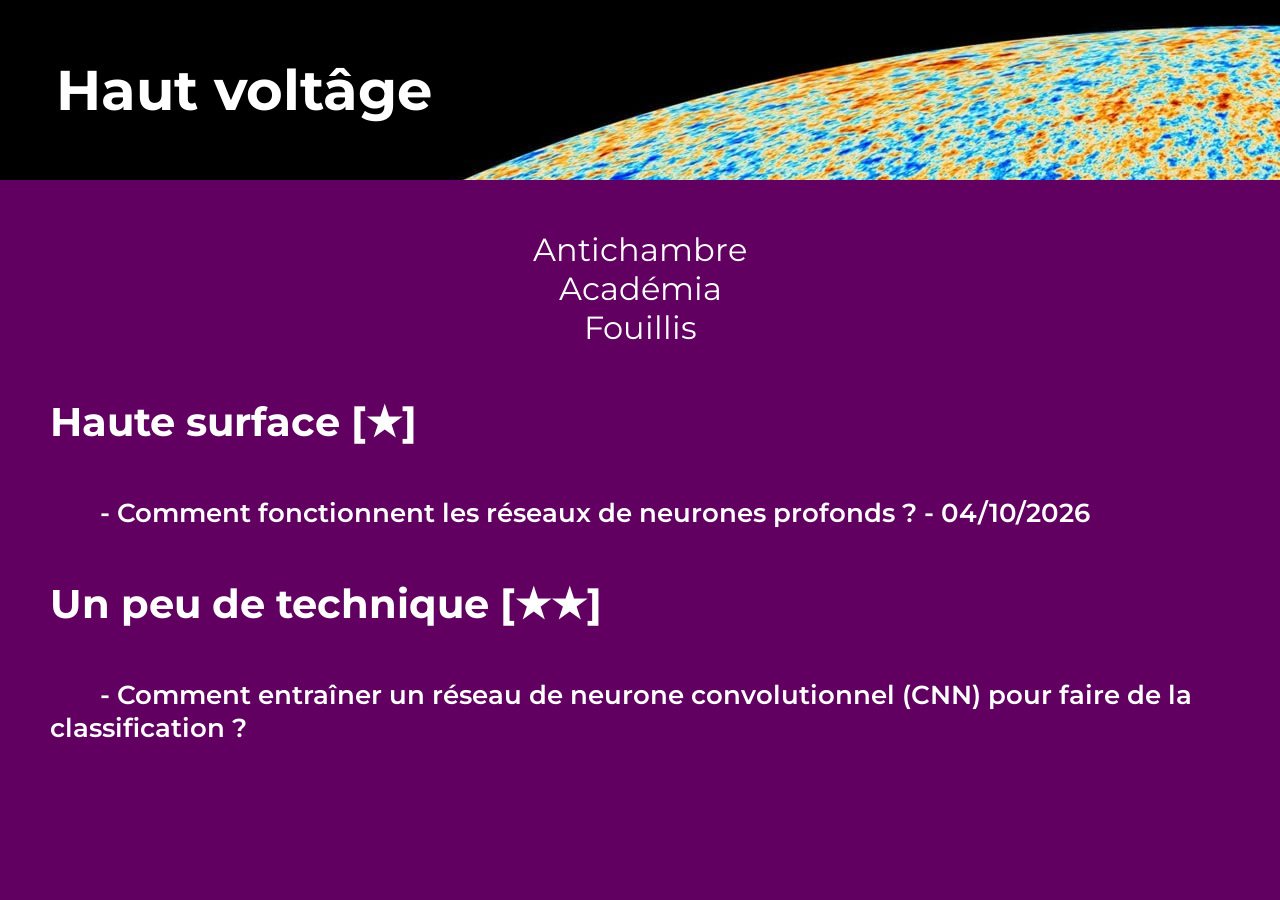
<file: tutos/tuto.html>
<!DOCTYPE html>
<html lang="fr">
    <head>
        <meta charset="UTF-8">
        <meta name="viewport" content="width=device-width, initial-scale=1.0">
        <title>site web des mondes</title>
        <link rel="stylesheet" href="../style.css">
        <link rel="preconnect" href="https://fonts.googleapis.com">
        <link rel="preconnect" href="https://fonts.gstatic.com" crossorigin>
        <link href="https://fonts.googleapis.com/css2?family=Montserrat:ital,wght@0,100..900;1,100..900&family=Roboto:ital,wght@0,100..900;1,100..900&display=swap" rel="stylesheet">
        <link href="https://fonts.googleapis.com/css2?family=Manrope:wght@200..800&family=Montserrat:ital,wght@0,100..900;1,100..900&family=Roboto:ital,wght@0,100..900;1,100..900&display=swap" rel="stylesheet">
        <link rel="icon" type="image/png" href="../images/logo.png">
    </head>
    <body>
        <header>
                <h1 class="exotic"><a class="lien-titre" href="../index.html"> Haut voltâge  </a> </h1>
        </header>

        <nav>
            <a class="lien-1" href="../index.html"> Antichambre </a> 
            <a class="lien-1" href="../academia/academia.html"> Académia </a>
            <a class="lien-1" href="../perso/perso.html"> Fouillis </a>
        </nav>

        <h2>Haute surface [★] </h2>
            
            <h3  class="h3_2"><a class="lien-3" href="nn/nn.html" style="text-decoration: none;"> - Comment fonctionnent les réseaux de neurones profonds ? - 04/10/2026 </a> </h3>
        
        <h2>Un peu de technique [★★] </h2>

            <h3><a class="lien-3" href="nn/cnn.html" style="text-decoration: none;"> - Comment entraîner un réseau de neurone convolutionnel (CNN) pour faire de la classification ?  </a></h3>
    </body>
</file>
<file: style.css>
* {
    margin : 0;
    padding: 0;
    box-sizing: border-box;
}

html {
    width: 100% !important;
    max-width: 100vw !important;
    margin: 0 !important;
    padding: 0 !important;
    overflow-x: clip !important;
}

body{
    background:linear-gradient(#610061,#610061);
}

nav{
    display: flex;
    flex-direction: column;
    align-items: center;
}

.defiler {
    display: block;
    max-width: 100%;
    overflow-x: auto;
    overflow-y: hidden;
    color:white;
    text-align: justify;
    font-family: "Montserrat", sans-serif;
}

.defiler .katex-display {
    margin: 0;
    overflow: visible;
    text-align: left;
}

.aide{
    font-size: 50%;
}
p{
    color:white;
    text-align: justify;
    font-family: "Montserrat", sans-serif;
    font-optical-sizing: auto;
    font-style: normal;
    font-size: 1.2em;
    margin:4%;
    width: auto;
    padding: 50px;
    border-radius: 2%;
}

.p_article{
    color:white;
    text-align: justify;
    font-family: "Montserrat", sans-serif;
    font-optical-sizing: auto;
    font-style: normal;
    font-size: 1.2em;
    width: auto;
    padding: 10px;
    border-radius: 2%;
}

.p2{
    color:white;
    text-align: justify;
    font-family: "Montserrat", sans-serif;
    font-optical-sizing: auto;
    font-style: normal;
    font-size: 1.2em;
    margin-right:50px;
    border-radius: 2%;
}

h1{
    color: white;
    font-family: "Montserrat", sans-serif;
    font-optical-sizing: auto;
    font-style: normal;
    font-size: 3.5em;
    margin-bottom:50px;
}

h2{
    color:white;
    font-family: "Montserrat", sans-serif;
    font-optical-sizing: auto;
    font-style: normal;
    font-size: 2.5em;
    margin:50px;
}

h3{
    color:white;
    font-family: "Montserrat", sans-serif;
    font-optical-sizing: auto;
    font-style: normal;
    font-size: 1.5em;
    margin:50px;
}
.h3_2{
    color:white;
    font-family: "Montserrat", sans-serif;
    font-optical-sizing: auto;
    font-style: normal;
    font-size: 1.5em;
    margin:50px;
}


h4{
    color:white;
    font-family: "Montserrat", sans-serif;
    font-optical-sizing: auto;
    font-style: normal;
    font-size: 1.2em;
    margin:50px;
}

li{
    color:white;
    font-family: "Montserrat", sans-serif;
    font-optical-sizing: auto;
    font-style: normal;
    font-size: 1em;
    margin:50px;
}

.texte-1{
    color:white;
    font-family: "Montserrat", sans-serif;
    font-optical-sizing: auto;
    font-style: normal;
    font-weight:600;
    margin:50px;
}

.texte-2{
    color:red;
    font-family: "Montserrat", sans-serif;
    font-optical-sizing: auto;
    font-style: normal;
    font-weight:400;
}

.lien-titre{
    color:white;
    font-family: "Montserrat", sans-serif;
    font-optical-sizing: auto;
    font-style: normal;
    text-decoration: none;
    font-size: 1em;
    margin:0;
}

.lien-1{
    color:white;
    font-family: "Montserrat", sans-serif;
    font-optical-sizing: auto;
    font-style: normal;
    text-decoration: none;
    font-size: 2em;
    margin:0;
}


.lien-2{
    color:white;
    font-family: "Montserrat", sans-serif;
    font-optical-sizing: auto;
    font-size: 1.2em;
    text-decoration: none;
    font-weight:600;
    margin:50px;
}

.lien-3{
    color:white;
    font-family: "Montserrat", sans-serif;
    font-optical-sizing: auto;
    font-size: 1.1em;
    text-decoration: none;
    font-weight:600;
    margin:50px;
}

.logo{
    text-align:center;
}

.exotic{
    background-image: url(images/Planck-scaled.jpg);
    padding:1em;
    /*background-attachment: fixed;*/
}
section{
    display: flex;
    align-items: center;
    justify-content: center;
}
.exotic-2{
    background-image: url(images/exotic.jpg);
    padding:1em;
    background-position: bottom;
    /*background-attachment: fixed;*/
}

.reseau{
    width: 1.5%;
}

.content-end{
    display: flex;
    flex-direction: row;
    justify-content: flex-end;
}

ul {
  list-style-type: none;
}

.reseau:hover{
    width: 1.7%;
}

.lien-1:hover{
    color:pink;
    text-decoration: none;
    font-size: 2.05em;
}

.lien-2:hover{
    color:pink;
    font-size: 1.3em;
}

.lien-3:hover{
    color:pink;
    font-size: 1.15em;
}


a:hover{
    color:pink;
    text-decoration: underline;
}

a:visited {
    color: white;
}
</file>
